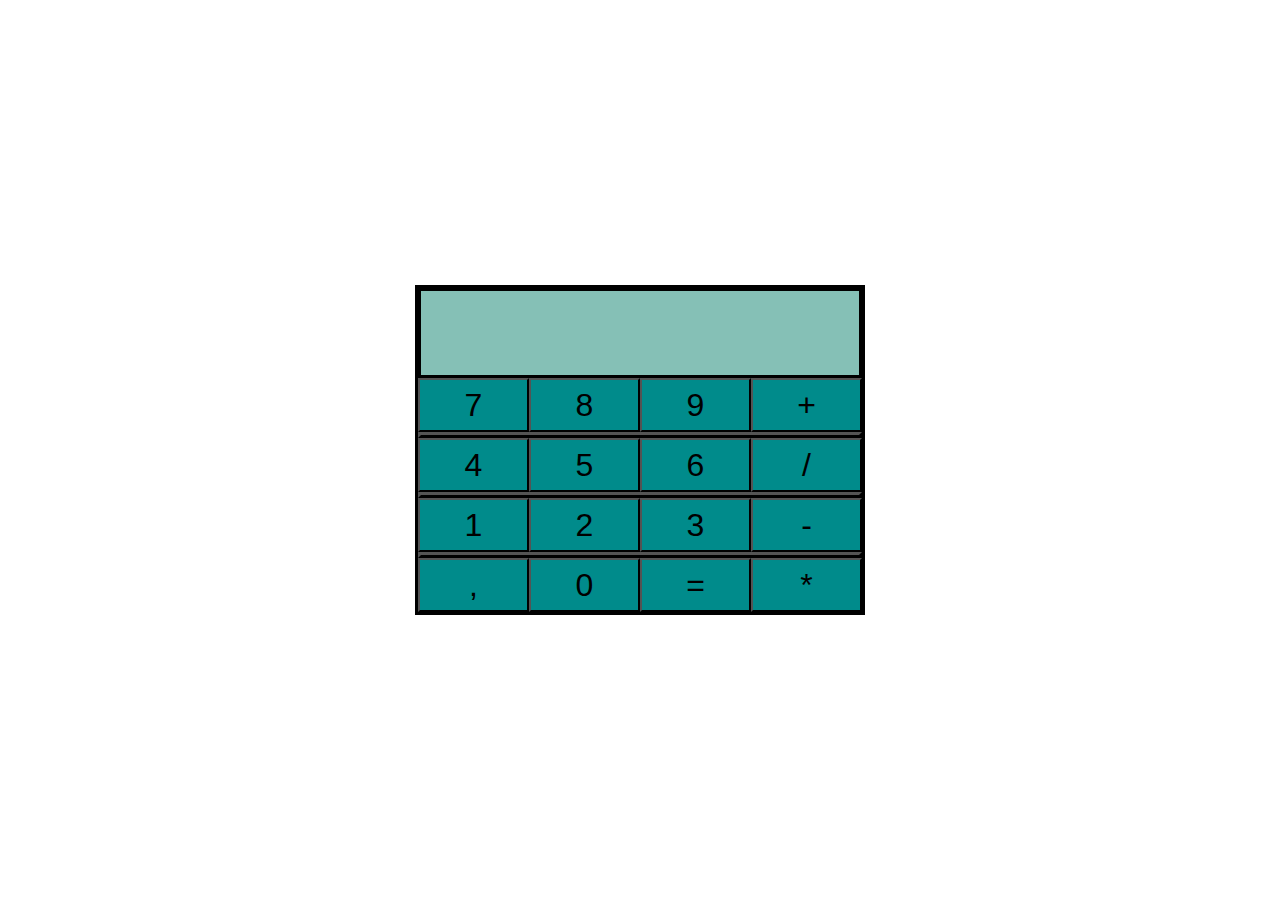
<file: Calculatrice/index.html>
<!DOCTYPE html>
<html lang="en">
<head>
    <meta charset="UTF-8">
    <meta name="viewport" content="width=device-width, initial-scale=1.0">
    <meta http-equiv="X-UA-Compatible" content="ie=edge">
    <link rel="stylesheet" href="https://stackpath.bootstrapcdn.com/bootstrap/4.1.3/css/bootstrap.min.css">
    <link rel="stylesheet" href="css/stylesheet.css">
    <title>Calculatrice</title>
</head>
<body>
    <div class="container-fluid" id="page"> 
        <div id="calculatrice" class="container">
            <div id="screen" class="row">
                <p></p>
            </div>
            <div id="keyboard" class="row">
                <button class="col num">7</button>
                <button class="col num">8</button>
                <button class="col num">9</button>
                <button class="col ope">+</button>
                <div class="w-100"></div>
                <button class="col num">4</button>
                <button class="col num">5</button>
                <button class="col num">6</button>
                <button class="col ope">/</button>
                <div class="w-100"></div>
                <button class="col num">1</button>
                <button class="col num">2</button>
                <button class="col num">3</button>
                <button class="col ope">-</button>
                <div class="w-100"></div>
                <button class="col comma">,</button>
                <button class="col num">0</button>
                <button class="col result" >=</button>
                <button class="col ope">*</button>       </div>
            </div>
        </div>
        
        <script src="js/calculatrice.js"></script>
    </body>
    </html>
</file>
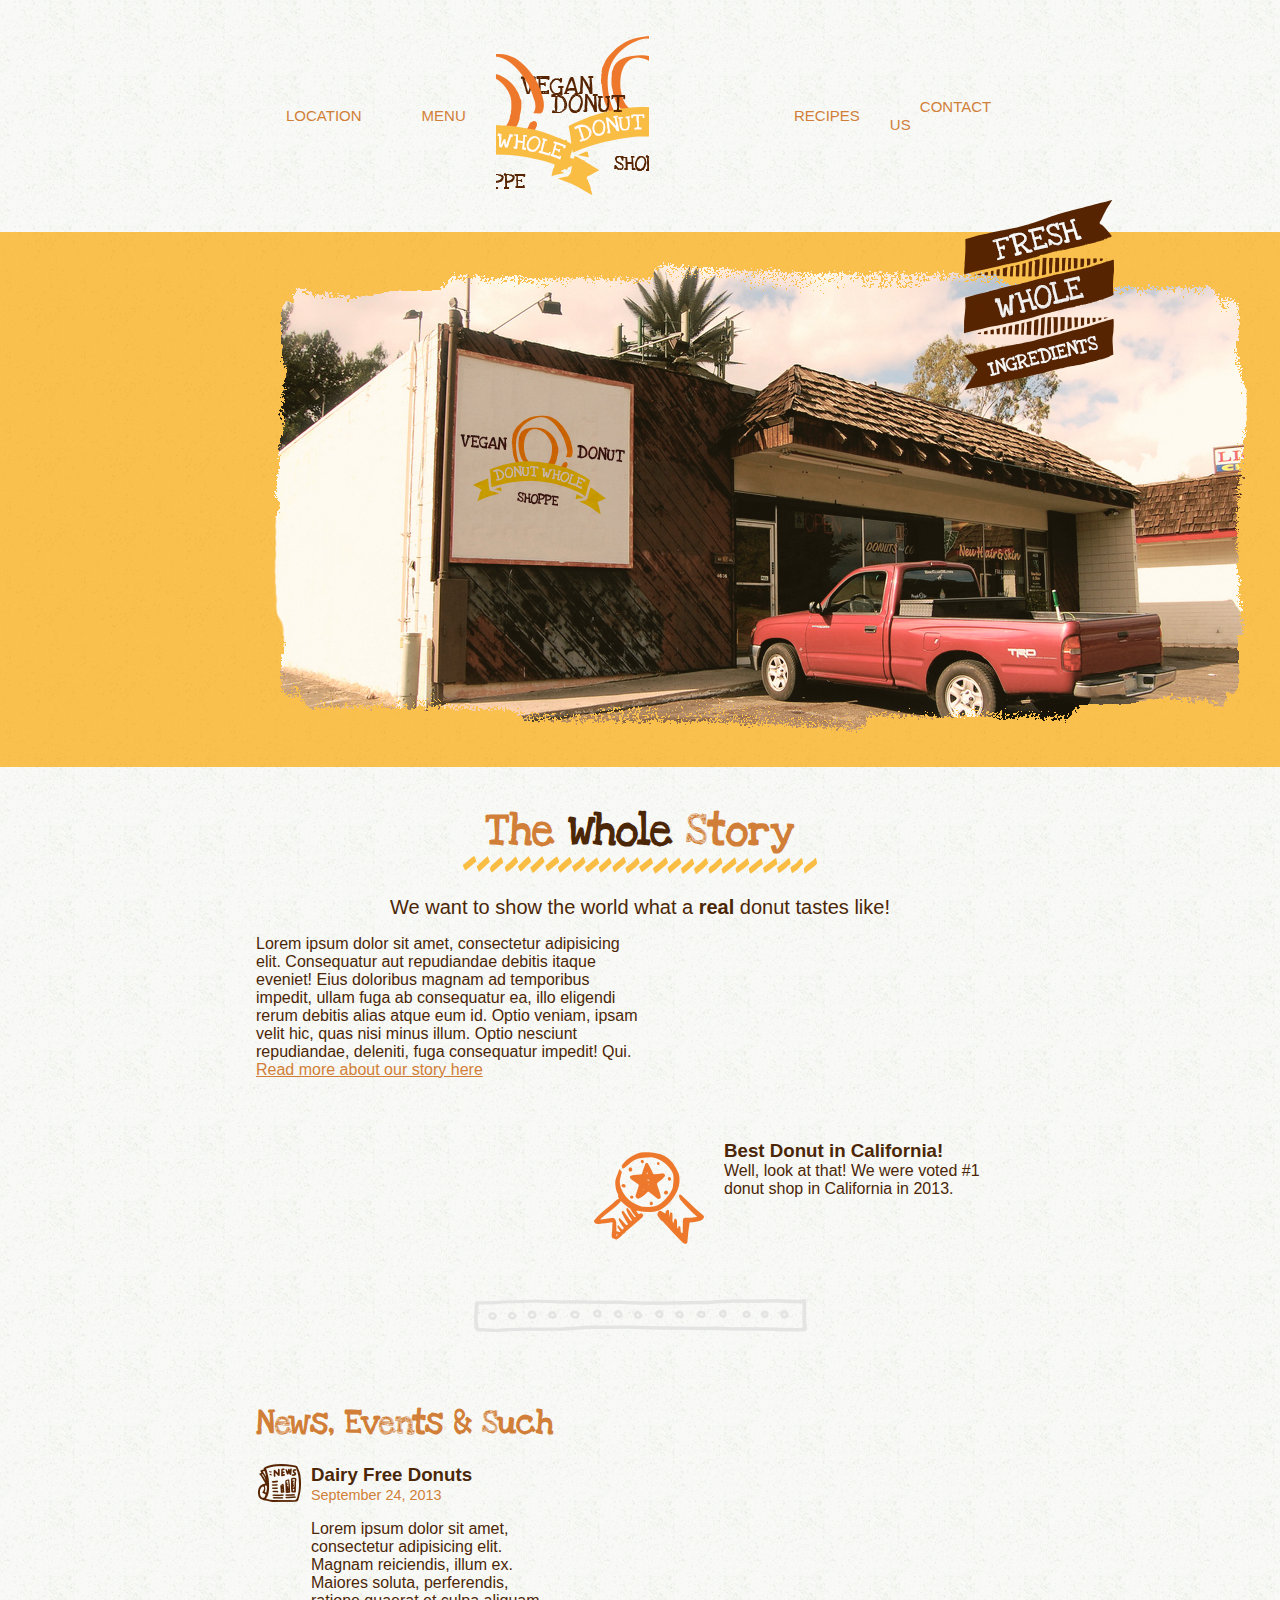
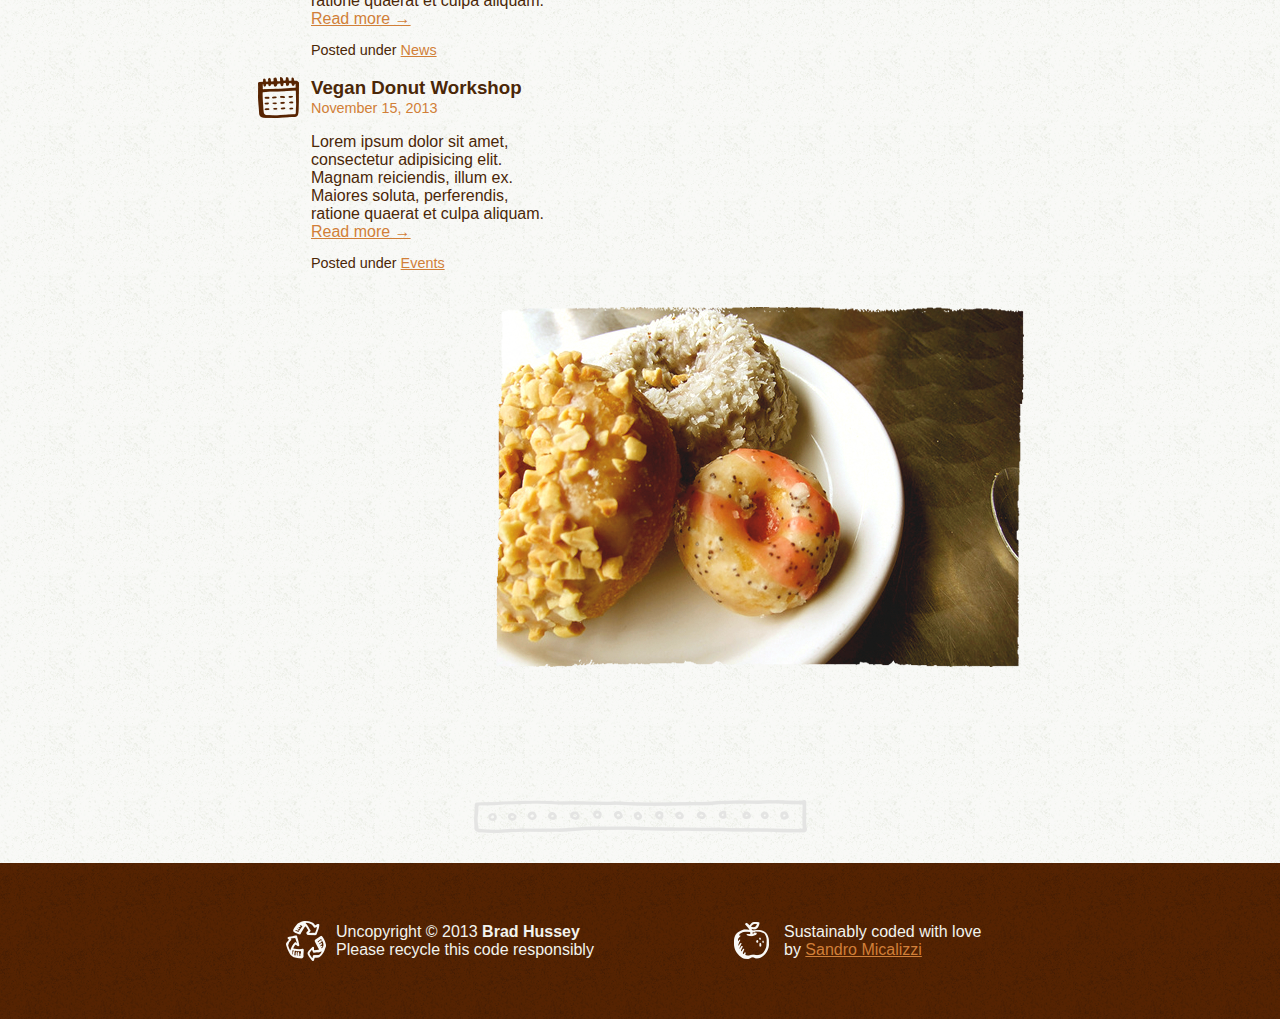
<file: Donuts/index.html>
<!DOCTYPE html>
<html>
	<head>
		<title>Donut Whole | Vegan Donut Shoppe</title>
		<meta name="description" content="Donut Whole is a (fictional) Vegan Donut Shoppe based in Sunny Southern California">

		<link rel="stylesheet" type="text/css" href="http://fonts.googleapis.com/css?family=Open+Sans:400,300,400italic,700|Love+Ya+Like+A+Sister">
		<link rel="stylesheet" type="text/css" href="css/normalize.css">
		<link rel="stylesheet" type="text/css" href="css/styles.css">
	</head>
	<body>

		<div class="container">
			<header class="main">
				<nav>
					<ul>
						<li><a href="">Location</a></li>
						<li><a href="">Menu</a></li>
						<li id="logo"><a href="">Donut Whole</a></li>
						<li><a href="">Recipes</a></li>
						<li><a href="">Contact us</a></li>
					</ul>
				</nav>
			</header>
		</div><!-- /.container -->

		<div id="hero">
			<div class="container">
				<img src="images/donut-shoppe.png" alt="Donut Whole Storefront">
				<p class="large-ribbon">Fresh Whole Ingredients</p>
			</div><!-- /.container -->
		</div><!-- /#hero -->

		<div class="container">

			<div id="whole-story" class="clearfix">
				<h1>The <em>Whole</em> Story</h1>
				<p class="lead">We want to show the world what a <strong>real</strong> donut tastes like!</p>
				<div id="story-excerpt">
					<p>Lorem ipsum dolor sit amet, consectetur adipisicing elit. Consequatur aut repudiandae debitis itaque eveniet! Eius doloribus magnam ad temporibus impedit, ullam fuga ab consequatur ea, illo eligendi rerum debitis alias atque eum id. Optio veniam, ipsam velit hic, quas nisi minus illum. Optio nesciunt repudiandae, deleniti, fuga consequatur impedit! Qui. <a href="">Read more about our story here</a></p>
				</div><!-- /#story-excerpt -->
				<div id="best-donut">
					<h3>Best Donut in California!</h3>
					<p>Well, look at that! We were voted #1 donut shop in California in 2013.</p>
				</div><!-- /#best-donut -->
			</div><!-- /#whole-story -->

			<hr>

			<div id="news-events" class="clearfix">
				<div id="articles">
					<h2>News, Events &amp; Such</h2>

					<article class="news">
						<header>
							<h3>Dairy Free Donuts</h3>
							<time datetime="2013-09-24">September 24, 2013</time>
						</header>
						<section class="excerpt">
							<p>Lorem ipsum dolor sit amet, consectetur adipisicing elit. Magnam reiciendis, illum ex. Maiores soluta, perferendis, ratione quaerat et culpa aliquam. <a href="">Read more &rarr;</a></p>
						</section>
						<footer>
							Posted under <a href="">News</a>
						</footer>
					</article>

					<article class="event">
						<header>
							<h3>Vegan Donut Workshop</h3>
							<time datetime="2013-11-15">November 15, 2013</time>
						</header>
						<section class="excerpt">
							<p>Lorem ipsum dolor sit amet, consectetur adipisicing elit. Magnam reiciendis, illum ex. Maiores soluta, perferendis, ratione quaerat et culpa aliquam. <a href="">Read more &rarr;</a></p>
						</section>
						<footer>
							Posted under <a href="">Events</a>
						</footer>
					</article>

				</div><!-- /#articles -->

				<div id="feature-image">
					<img src="images/assorted-donuts.png" alt="Tasty Assorted Donuts" />
				</div><!-- /#feature-image -->

			</div><!-- /#news-events -->

			<hr>

		</div><!-- /.container -->

		<footer class="main">
			<div class="container clearfix">

				<div id="uncopyright">
					<p>Uncopyright &copy; 2013 <strong>Brad Hussey</strong></p>
					<p>Please recycle this code responsibly</p>
				</div><!-- /#uncopyright -->

				<div id="credits">
					<p>Sustainably coded with love by <a href="">Sandro Micalizzi</a></p>
				</div><!-- /#credits -->

			</div><!-- /.container -->
		</footer><!-- /.main -->

	</body>
</html>
</file>
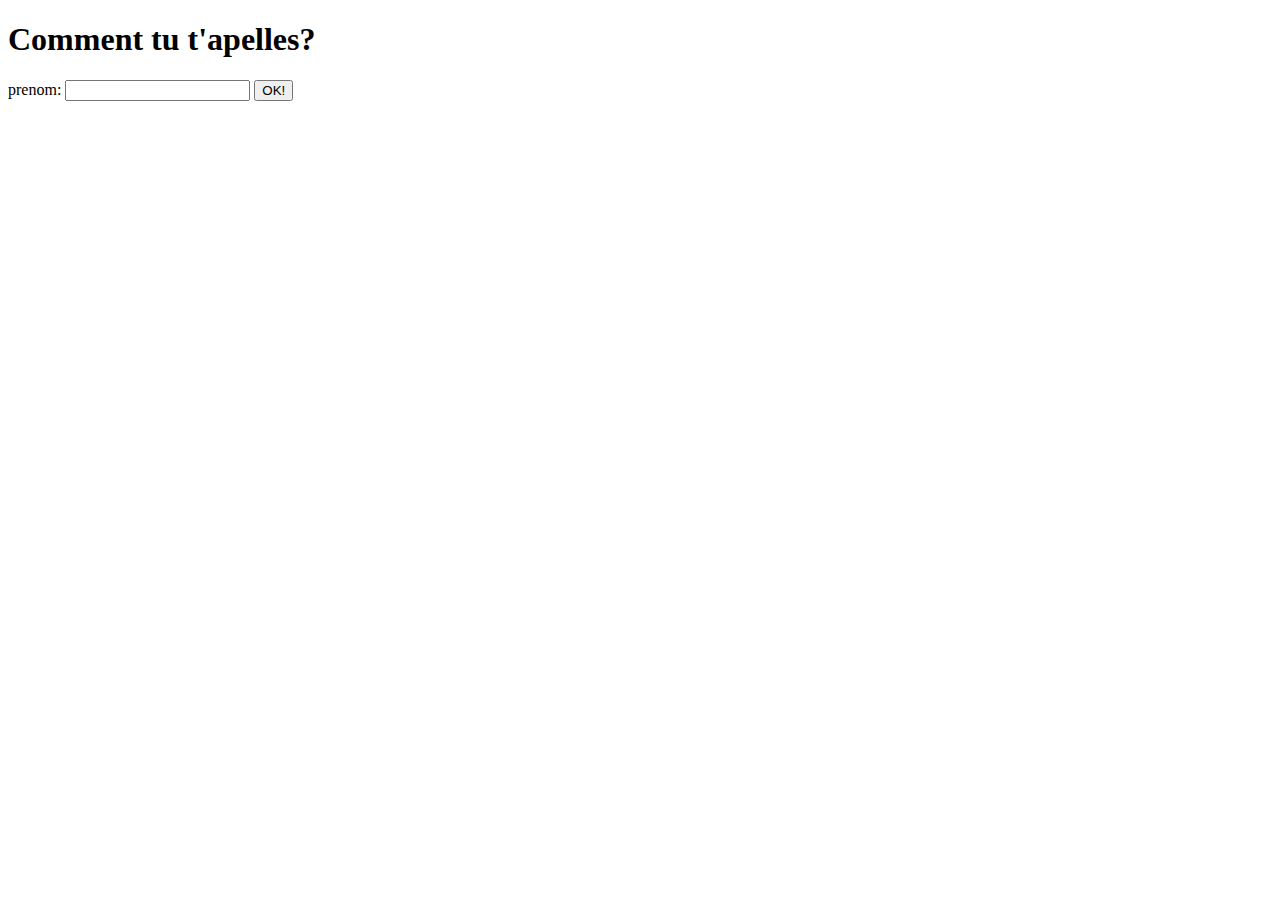
<file: semaine3/exo1.html>
<!DOCTYPE html>
<html lang="fr">
<head>
    <meta charset="UTF-8">
    <meta name="viewport" content="width=device-width, initial-scale=1.0">
    <meta http-equiv="X-UA-Compatible" content="ie=edge">
    <title>Exo 1</title>
</head>
<body>
    <div class="texte">
        <h1>Comment tu t'apelles?</h1>
        <div class="form">
            <label for="nameField">prenom:</label>
            <input type="text" id="nameField" class="nameField">
            <input type="submit" class="nameSubmit" value="OK!">
        </div>
    </div>

    <script src="JS/exo1.js" type="text/javascript" charset="utf8"></script>
</body>
</html>
</file>
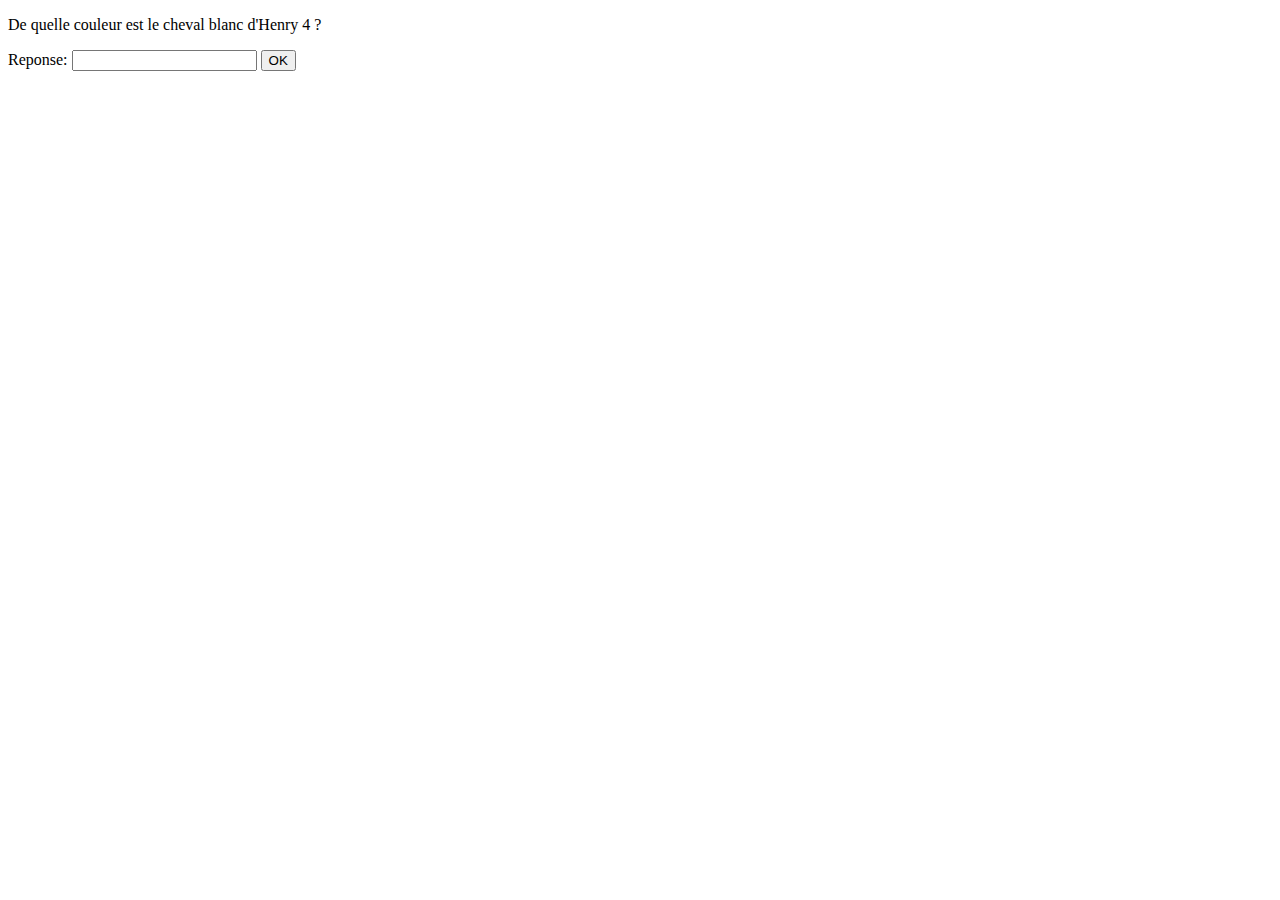
<file: semaine3/exo2.html>
<!DOCTYPE html>
<html lang="en">
<head>
    <meta charset="UTF-8">
    <meta name="viewport" content="width=device-width, initial-scale=1.0">
    <meta http-equiv="X-UA-Compatible" content="ie=edge">
    <title>Exo2</title>
</head>
<body>

    <div class="q1">
        <p>De quelle couleur est le cheval blanc d'Henry 4 ?
        </p>
        <div class="form1">
            <label for="color">Reponse: </label>
            <input type="text" id="color" class="color">
            <input type="submit" class="colorSubmit" value="OK">
        </div>
        <div class="result1"></div>
    </div>

    <div class="q2">
        <p>Combien y a-t'il de 7 nains</p>
        <div class="form2">
            <label for="num">Reponse: </label>
            <input type="number" class="num" id="num">
            <input type="submit" class="numSubmit" value="OK">
        </div>
        <div class="result2"></div>
    </div>

    <script src="JS/exo2.js" type="text/javascript" charset="utf8"></script>
</body>
</html>
</file>
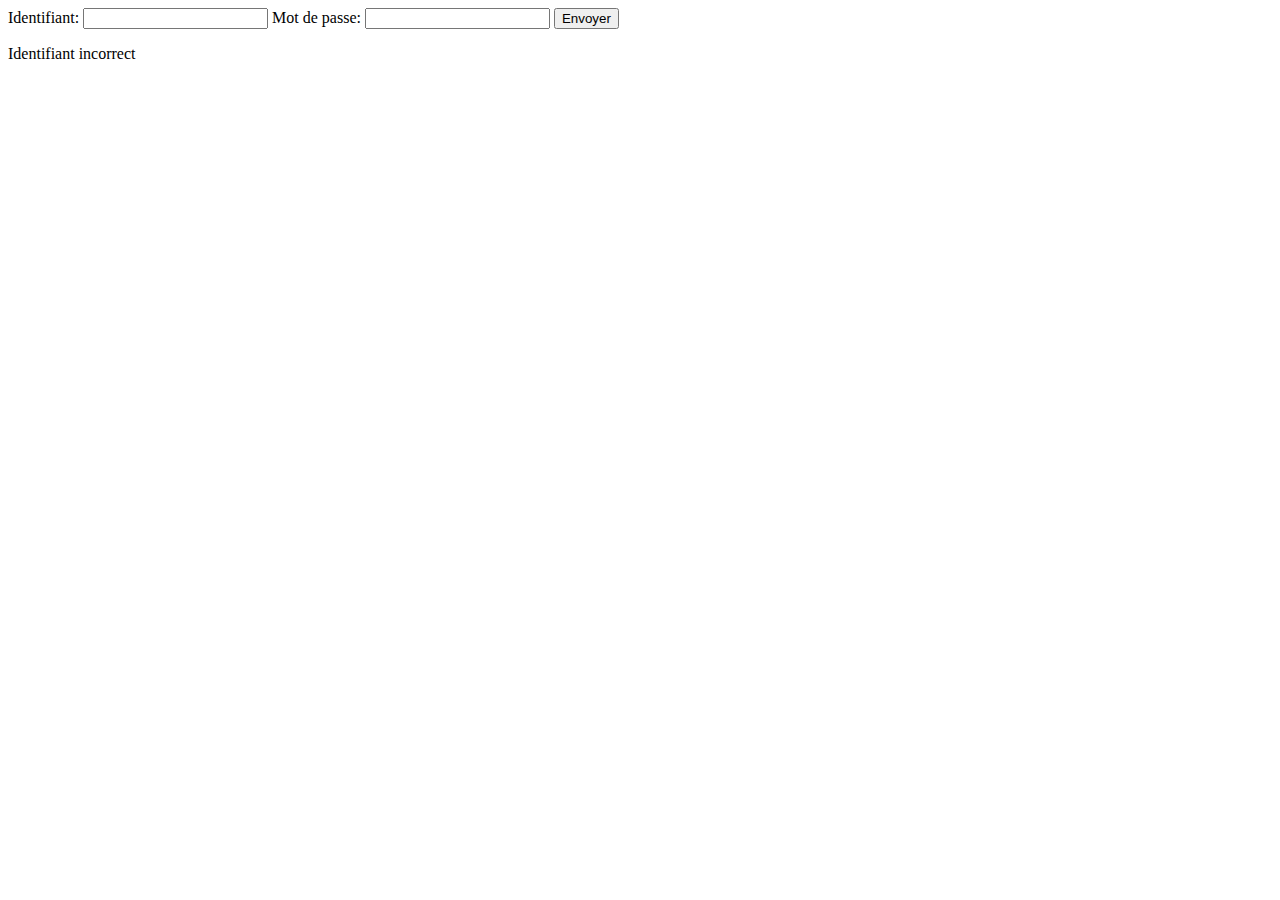
<file: semaine3/exo3.html>
<!DOCTYPE html>
<html lang="fr">
<head>
    <meta charset="UTF-8">
    <meta name="viewport" content="width=device-width, initial-scale=1.0">
    <meta http-equiv="X-UA-Compatible" content="ie=edge">
    <title>Exo 3</title>
</head>
<body>
    <div class="form">
        <label for="pseudo" class="pseudo">Identifiant: </label>
        <input type="text" id="pseudo" class="pseudo">
        <label for="mdp" class="mdp">Mot de passe: </label>
        <input type="text" id="mdp" class="mdp">
        <input type="submit" class="submit" value="Envoyer">
    </div>
    <p id="result"></p>
    
    <script src="JS/exo3.js"></script>
</body>
</html>
</file>
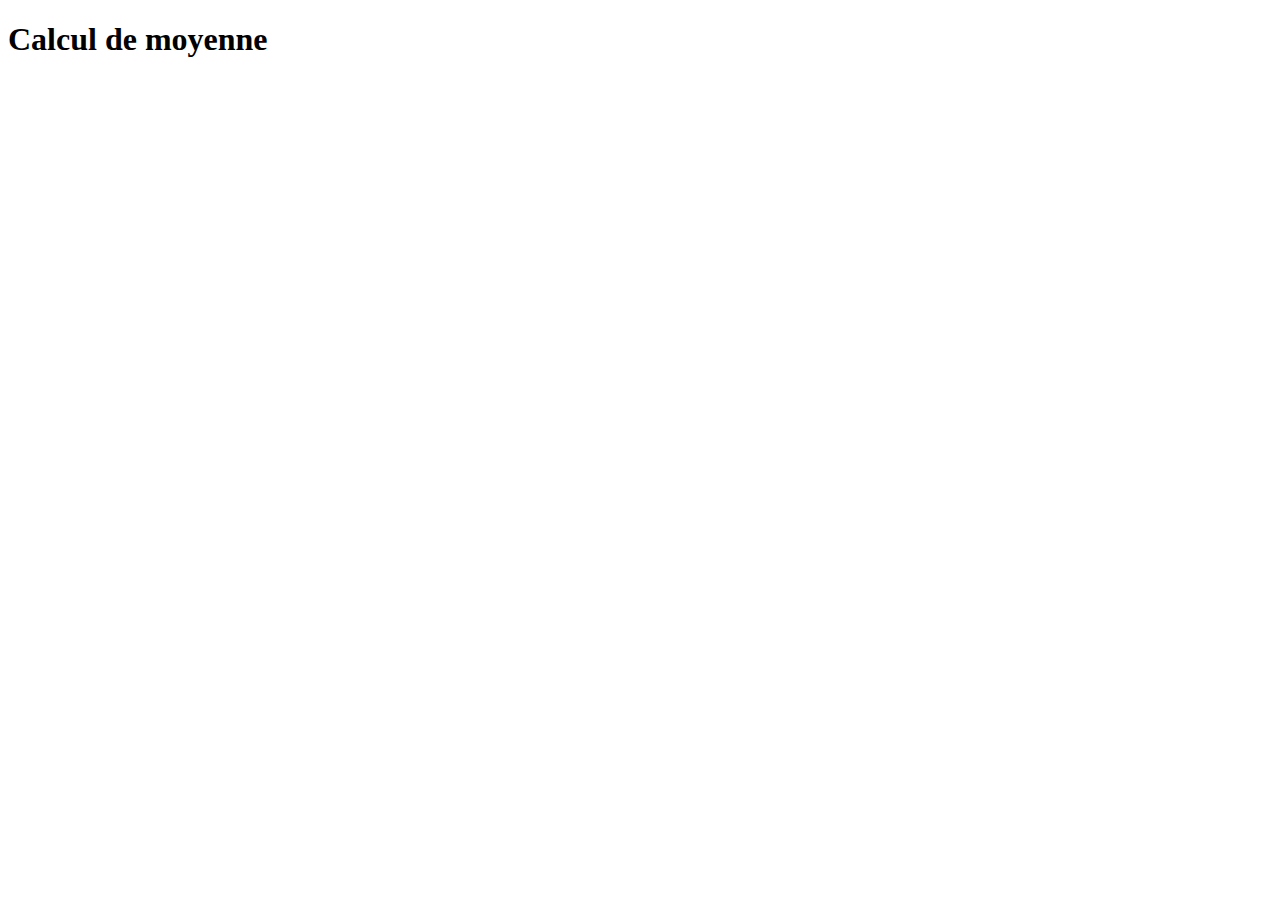
<file: semaine3/exo5.html>
<!DOCTYPE html>
<html lang="en">
<head>
    <meta charset="UTF-8">
    <meta name="viewport" content="width=device-width, initial-scale=1.0">
    <meta http-equiv="X-UA-Compatible" content="ie=edge">
    <title>Exercice 5</title>
</head>
<body>
    <h1>Calcul de moyenne</h1>
    <script src="JS/exo5.js"></script>
</body>
</html>
</file>
<file: Calculatrice/css/stylesheet.css>
p{
    text-align: right;
    width: 50vh;
}

#calculatrice{
    border-color: black;
    border-style: solid;
    margin-top: 50vh;
    transform: translateY(-50%);
    width: 50vh;

}

#screen{
    border-color: black;
    border-style: solid;
    background-color: rgb(133, 192, 182);
    height: 10vh;
    font-size: 2rem;
    white-space: nowrap;
    overflow: hidden;
    white-space: initial;
}




#keyboard div, #keyboard button{
    border-color: black;
    border-style: outset;
    text-align: center;
    font-size: 2rem;
    background-color: darkcyan;
}

#keyboard button:hover{
    border-style: ridge;
}
</file>
<file: Donuts/css/styles.css>
/* ===============================
   Colour Palette:
   ---------------
   Light Cream:	#f2f3ee
   Orange:			#d17f38
   Yellow:			#e8c04f
   Brown:			#4b2707
   =============================== */

/* General */
@font-face{
    font-family: "loveyalikesister";
    src: url(../love_ya_like_a_sister/LoveYaLikeASister.ttf) format("truetype")
}

body {
   -webkit-font-smoothing: antialiased;
   text-rendering: optimizelegibility;
   background-image: url(../images/bg-tile.gif); 
   color:  #4b2707
}

.container {
    padding-left: 20%;
    padding-right: 20%;
}


/* Typography */

h1, h2 {
    font-family: "loveyalikesister";
    color: #d17f38
}

h1 {
    text-align: center;
    background: url(../images/header-divider.png) no-repeat bottom center;
    padding:  15px;

}

h1 em {
    color:#4b2707;
    font-style: normal;
}

h2 {
    
}

h3 {
    color: #4b2707;
    margin-bottom: 0px;
}

p {
    margin-top: 0px;
    margin-bottom: 0px;
}

p.lead {
    color: #4b2707;
    text-align: center;
    font-size: 15pt
}

a:link, a:visited {
    color: #d17f38
}

a:hover {
    color: #e8c04f;
}

hr {
    background:  url(../images/divider.png) no-repeat center center;
    width: 333px;
    height: 33px;
    border: none;
    margin-bottom: 30px
}


/* Header */

header nav {

}

header nav ul {
    height: 200px;
    padding: 20px;
    list-style-type:none;
    padding: 0;
    display: flex;
    flex-direction: row;
    justify-content: space-around;
    align-items: center;
    align-content: center
}

header nav ul li {
    padding-top: 50px;
    padding-bottom: 50px;
    list-style: none;
    align-content: center;

}

header nav ul li a {
    padding: 30px;
    text-decoration-line: none;
    text-transform: uppercase;
    font-size: 15px;
    box-sizing: content-box
    
}

header nav ul li a:hover {
    color: #4b2707;
    padding: 30px;
    background: url(../images/tiny-donut.png) no-repeat top center
}

header nav ul li#logo a {
    color: transparent;
    padding: 100px;
    background: url(../images/logo.png) no-repeat center center;    
}

header nav ul li#logo a:hover {
    padding: 100px;
    background: url(../images/logo-hover.png) no-repeat center center;  
}


/* Hero */

#hero {
    padding: 30px;
    background: url(../images/bg-tile-yellow.gif) repeat
}

#hero .container {

}

#hero .large-ribbon {
    color: transparent;
    position: absolute;
    background: url(../images/fresh-whole-ingredients.png) no-repeat;
    top: 200px;
    right : 13%;
    height: 190px;
    width: 150px;
}


/* The Whole Story */

#story-excerpt {
   float: left;
   width: 50%;
   height: 170px;
   padding-top: 1em;   
   margin: auto  
}

#best-donut {
    float: right;
    margin: auto;
    background: url(../images/award.png) no-repeat left center;
    padding-left: 130px; 
    padding-top: 1em;
    width: 300px;
    height: 170px;
}

/* News & Events */

#articles {
    float: left;
    width: 40%;
    height: 465px;
    padding-top: 20px;
    padding-bottom: 20px;
    
}

#feature-image {
    float: right;
    height: 465px;
    padding-top: 40px;
    padding-bottom: 20px;
}

#news-events article {
    margin: 2px;
}

#news-events article.news {
    padding-left: 53px;
    background: url(../images/icon-news.png) no-repeat top left;
}

#news-events article.event {
    padding-left: 53px;
    background: url(../images/icon-calendar.png)no-repeat top left;
}

#news-events header time {
    color: #d17f38;
    font-size: 0.9em

}

#news-events section.excerpt {
    margin-top: 1em;
}

#news-events footer {
    margin-top: 1em;
    font-size: 0.9em
}


/* Footer */

footer.main {
    background-image: url(../images/bg-tile-brown.gif);
    color: #f2f3ee;
    padding: 50px;
}

footer.main a:hover {
    color: #d17f38
}

#uncopyright, #credits {
    width: 200px;
    margin: auto;
    width:40%;
    padding: 10px 10px 10px 50px;
    
    
}

#uncopyright {
    float: left;
    background: url(../images/icon-recycle.png) no-repeat left center;

}

#credits {
    float: right;
    background: url(../images/icon-apple.png) no-repeat left center;
    width: 200px
}


/* Force Elements to Self Clear its Children: http://css-tricks.com/snippets/css/clear-fix/ */

.clearfix:after {
	visibility: hidden;
	display: block;
	content: "";
	clear: both;
	height: 0;
	}
* html .group             { zoom: 1; } /* IE6 */
*:first-child+html .group { zoom: 1; } /* IE7 */
</file>
